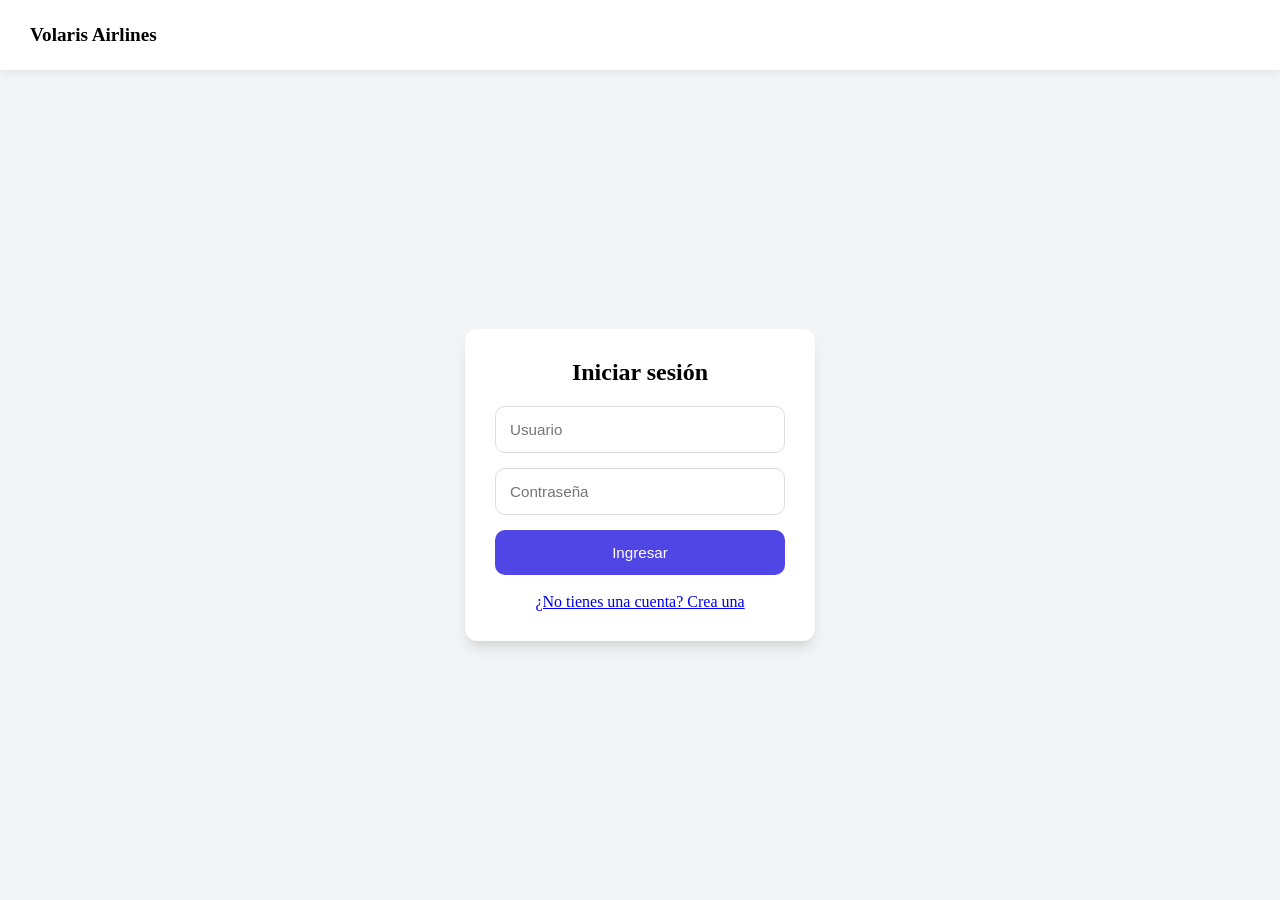
<file: index.html>
<!DOCTYPE html>
<html>

<head>

<meta charset="UTF-8">

<meta name="viewport"
content="width=device-width, initial-scale=1">

<link rel="stylesheet" href="css/login.css">

<title>Iniciar sesión</title>
</head>
<body>

<header> 
    <span>Volaris Airlines</span> 
  
</header>
<div class="container">
    <form class="form" method="POST" action="php/login.php">
    <p class="form-title">Iniciar sesión</p>
    <div class="input-container">
        <input type="text" name="user" placeholder="Usuario" required>
    </div>

    <div class="input-container">
        <input type="password" name="password" placeholder="Contraseña" required>
    </div>

    <button class="submit" type="submit">Ingresar</button>
    <br><br>

    <center><a href="html/createAccount.html">¿No tienes una cuenta? Crea una</a></center>
    </form>

</div>

</body>
</html>
</file>
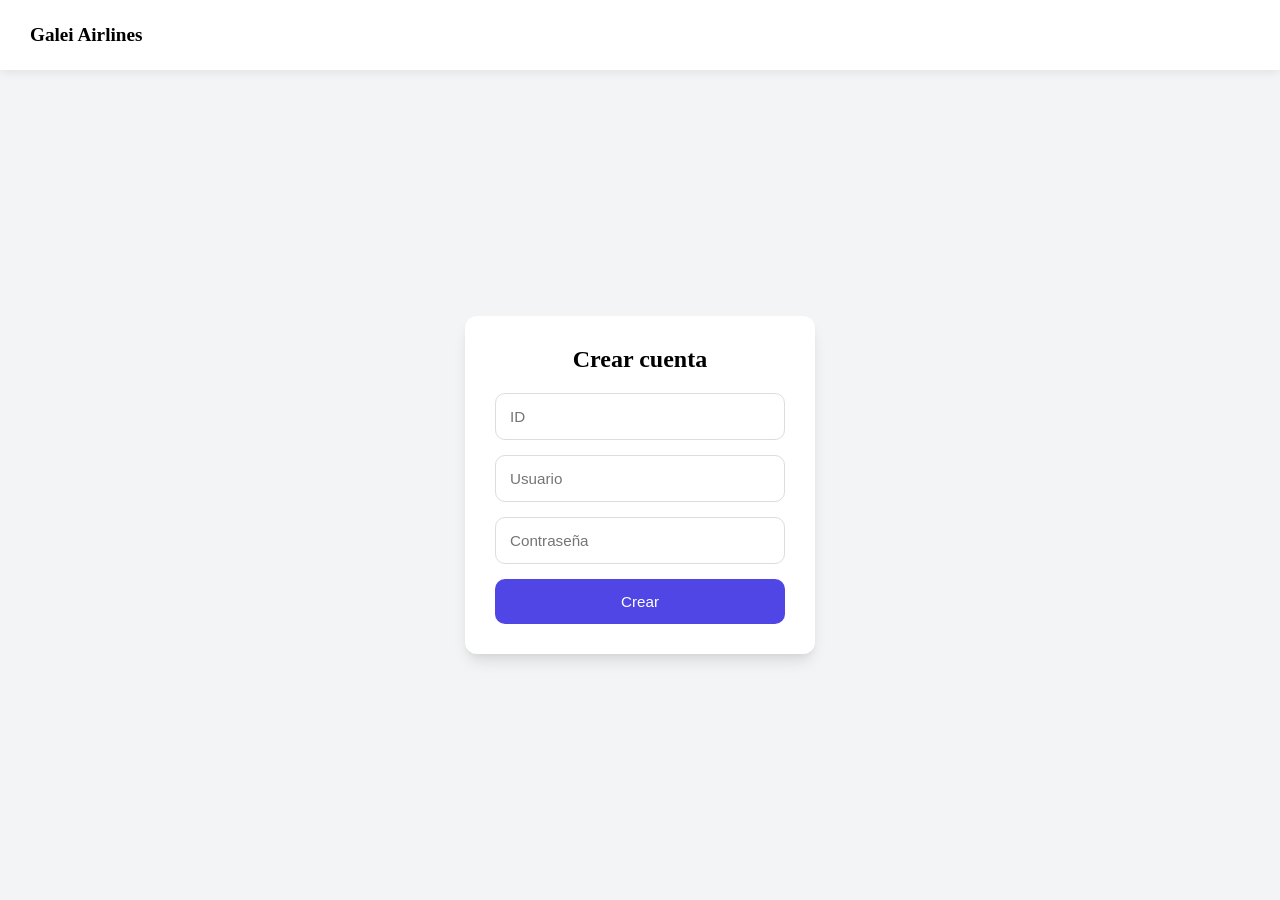
<file: html/createAccount.html>
<!doctype html>
<html lang="es">
  <head>
    <meta charset="UTF-8" />
    <meta name="viewport" content="width=device-width, initial-scale=1" />

    <link rel="stylesheet" href="../css/login.css" />

    <title>Crear cuenta</title>

    <style>
      .alert-error {
        color: #721c24;
        background: #f8d7da;
        border: 1px solid #f5c6cb;
        padding: 10px;
        margin-bottom: 15px;
        border-radius: 4px;
        font-size: 14px;
        text-align: center;
        display: none;
      }
    </style>
  </head>

  <body>
    <header>
      <span>Galei Airlines</span>
    </header>

    <div class="container">
      <form class="form" method="POST" action="../php/saveUser.php">
        <p class="form-title">Crear cuenta</p>

        <div id="mensaje-error" class="alert-error"></div>

        <div class="input-container">
          <input type="number" name="id" placeholder="ID" required />
        </div>

        <div class="input-container">
          <input type="text" name="user" placeholder="Usuario" required />
        </div>

        <div class="input-container">
          <input
            type="password"
            name="password"
            placeholder="Contraseña"
            required
          />
        </div>

        <button class="submit" type="submit">Crear</button>
      </form>
    </div>

    <script>
      window.addEventListener("DOMContentLoaded", () => {
        const params = new URLSearchParams(window.location.search);

        const error = params.get("error");

        const box = document.getElementById("mensaje-error");

        if (error === "user") {
          box.innerText = "Ese nombre de usuario ya existe";
          box.style.display = "block";
        } else if (error === "id") {
          box.innerText = "Ese ID ya existe";
          box.style.display = "block";
        } else if (error === "generic") {
          box.innerText = "No se pudo crear la cuenta";
          box.style.display = "block";
        }
      });
    </script>
  </body>
</html>
</file>
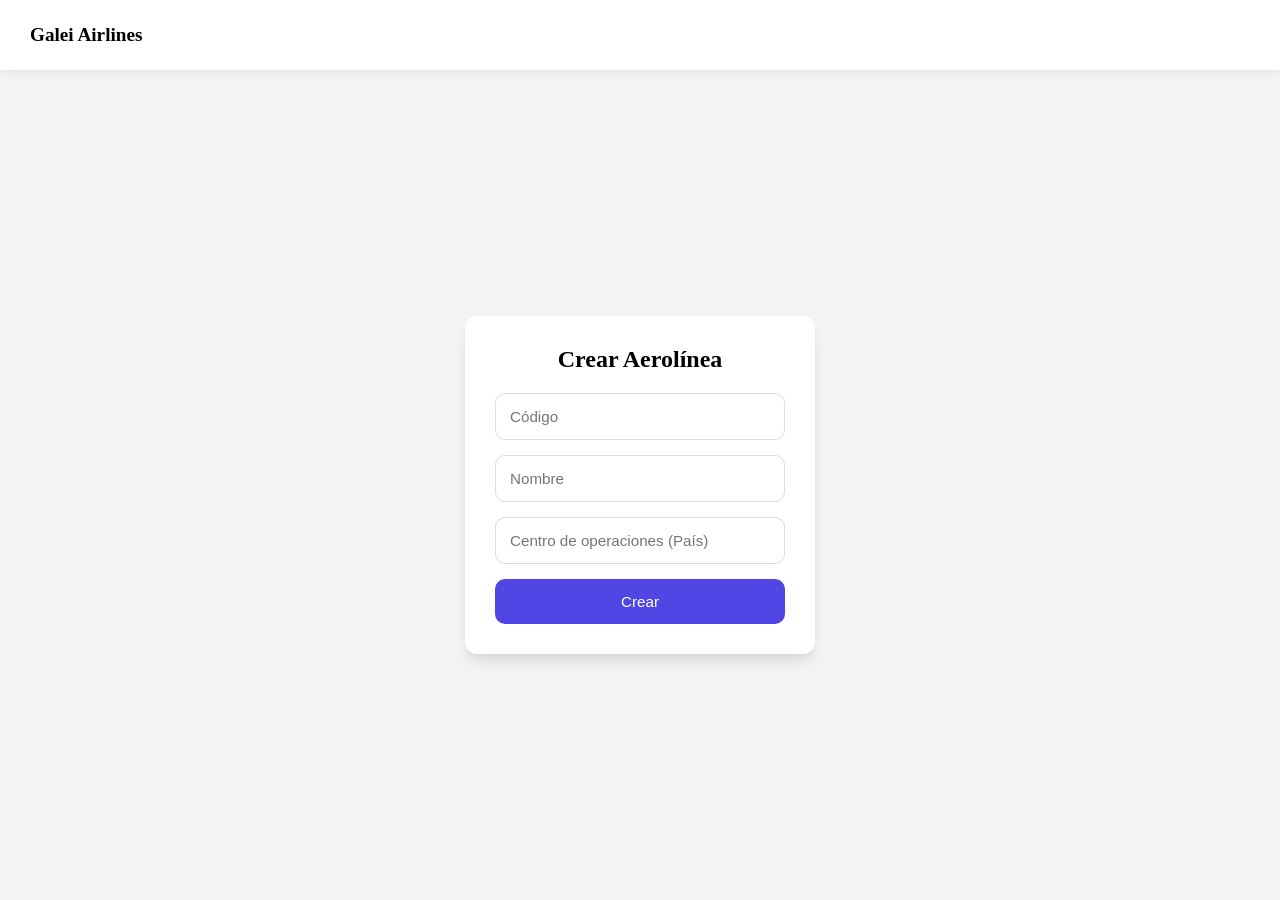
<file: html/createAirline.html>
<!doctype html>
<html lang="es">

<head>

    <meta charset="UTF-8" />

    <meta name="viewport" content="width=device-width, initial-scale=1" />

    <link rel="stylesheet" href="../css/login.css" />

    <title>Crear Aerolínea</title>

    <style>

        .alert-error {

            color: #721c24;
            background: #f8d7da;
            border: 1px solid #f5c6cb;
            padding: 10px;
            margin-bottom: 15px;
            border-radius: 4px;
            font-size: 14px;
            text-align: center;
            display: none;

        }

    </style>

</head>

<body>

    <header>

        <span>Galei Airlines</span>

    </header>

    <div class="container">

        <form
            class="form"
            method="POST"
            action="../php/createAirline.php">

            <p class="form-title">

                Crear Aerolínea

            </p>

            <div id="mensaje-error" class="alert-error"></div>

            <div class="input-container">

                <input
                    type="number"
                    name="code"
                    placeholder="Código"
                    required />

            </div>

            <div class="input-container">

                <input
                    type="text"
                    name="name"
                    placeholder="Nombre"
                    required />

            </div>

            <div class="input-container">

                <input
                    type="text"
                    name="country"
                    placeholder="Centro de operaciones (País)"
                    required />

            </div>

            <button class="submit" type="submit">

                Crear

            </button>

        </form>

    </div>

    <script>

        window.addEventListener("DOMContentLoaded", () => {

            const params = new URLSearchParams(window.location.search);

            const error = params.get("error");

            const box = document.getElementById("mensaje-error");

            if (error === "code") {

                box.innerText = "Ese código ya existe.";
                box.style.display = "block";

            }

            else if (error === "name") {

                box.innerText = "Ya existe una aerolínea con ese nombre.";
                box.style.display = "block";

            }

            else if (error === "generic") {

                box.innerText = "No se pudo crear la aerolínea.";
                box.style.display = "block";

            }

        });

    </script>

</body>

</html>
</file>
<file: css/login.css>
*{
    margin:0;
    padding:0;
    box-sizing:border-box;
}
body{
    min-height:100vh;
    background:#f3f4f6;
}
header{
    height:70px;
    display:flex;
    align-items:center;
    justify-content:space-between;
    padding:0 30px;
    background:#ffffff;
    box-shadow:0 2px 10px rgba(0,0,0,.08);
    font-size:1.2rem;
    font-weight:bold;
}

header img{
    height:40px;
}
.container{
    min-height:calc(100vh - 70px);
    display:flex;
    justify-content:center;
    align-items:center;
    padding:20px;
}
.form{
    background:#fff;
    width:100%;
    max-width:350px;
    padding:30px;
    border-radius:12px;
    box-shadow:
    0 10px 15px -3px rgba(0,0,0,.10),
    0 4px 6px -2px rgba(0,0,0,.05);
}
.form-title{
    text-align:center;
    font-size:1.5rem;
    font-weight:600;
    margin-bottom:20px;
}
.input-container{
    margin-bottom:15px;
}
.input-container input{
    width:100%;
    padding:14px;
    border:1px solid #ddd;
    border-radius:10px;
    font-size:0.95rem;
    outline:none;
}
.input-container input:focus{
    border-color:#4F46E5;
}
.submit{
    width:100%;
    padding:14px;
    border:none;
    border-radius:10px;
    background:#4F46E5;
    color:white;
    cursor:pointer;
    font-size:.95rem;
}
.submit:hover{
    background:#3f38c5;
}
@media(max-width:480px){
    header{
        padding:0 20px;
        font-size:1rem;
    }
    .form{
        padding:20px;
    }
}
</file>
